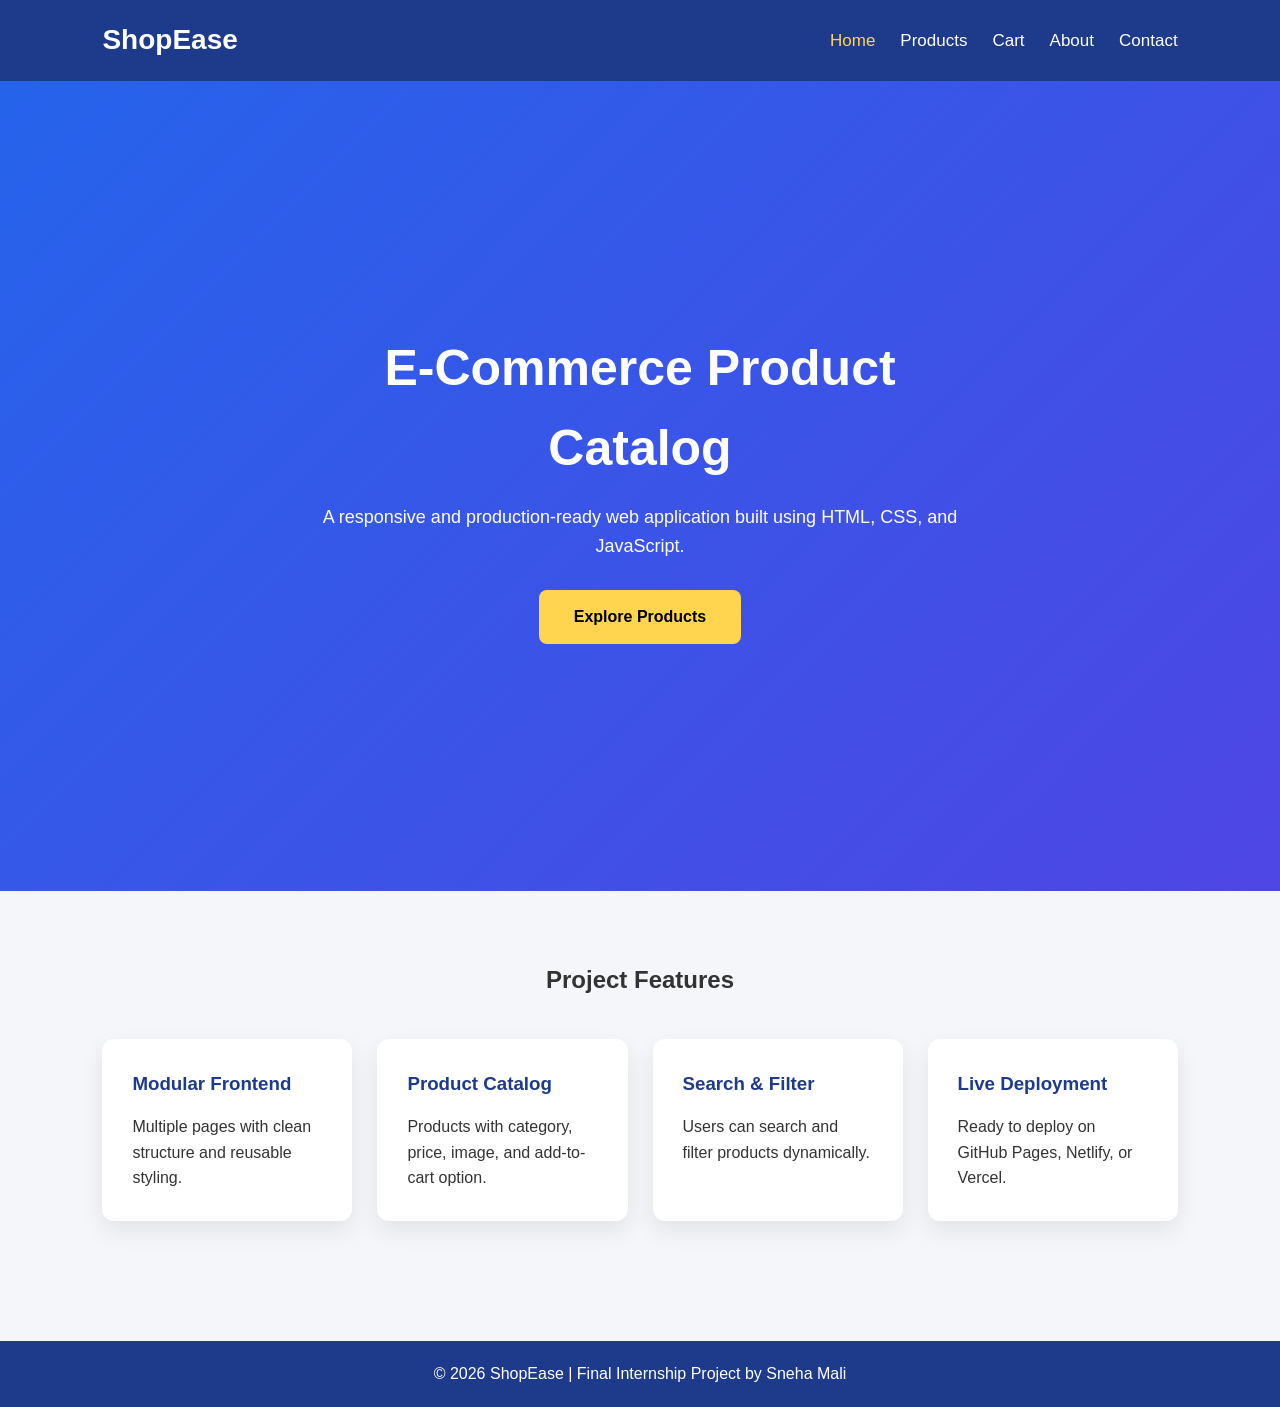
<file: index.html>
<!DOCTYPE html>
<html lang="en">
<head>
    <meta charset="UTF-8">
    <meta name="viewport" content="width=device-width, initial-scale=1.0">
    <title>E-Commerce Product Catalog</title>
    <link rel="stylesheet" href="style.css">
</head>
<body>

<header>
    <nav class="navbar">
        <h2 class="logo">ShopEase</h2>

        <ul class="nav-links">
            <li><a href="index.html" class="active">Home</a></li>
            <li><a href="products.html">Products</a></li>
            <li><a href="cart.html">Cart</a></li>
            <li><a href="about.html">About</a></li>
            <li><a href="contact.html">Contact</a></li>
        </ul>
    </nav>
</header>

<section class="hero">
    <div class="hero-content">
        <h1>E-Commerce Product Catalog</h1>
        <p>
            A responsive and production-ready web application built using
            HTML, CSS, and JavaScript.
        </p>
        <a href="products.html" class="btn">Explore Products</a>
    </div>
</section>

<section class="features">
    <h2>Project Features</h2>

    <div class="feature-container">
        <div class="feature-box">
            <h3>Modular Frontend</h3>
            <p>Multiple pages with clean structure and reusable styling.</p>
        </div>

        <div class="feature-box">
            <h3>Product Catalog</h3>
            <p>Products with category, price, image, and add-to-cart option.</p>
        </div>

        <div class="feature-box">
            <h3>Search & Filter</h3>
            <p>Users can search and filter products dynamically.</p>
        </div>

        <div class="feature-box">
            <h3>Live Deployment</h3>
            <p>Ready to deploy on GitHub Pages, Netlify, or Vercel.</p>
        </div>
    </div>
</section>

<footer>
    <p>© 2026 ShopEase | Final Internship Project by Sneha Mali</p>
</footer>

</body>
</html>
</file>
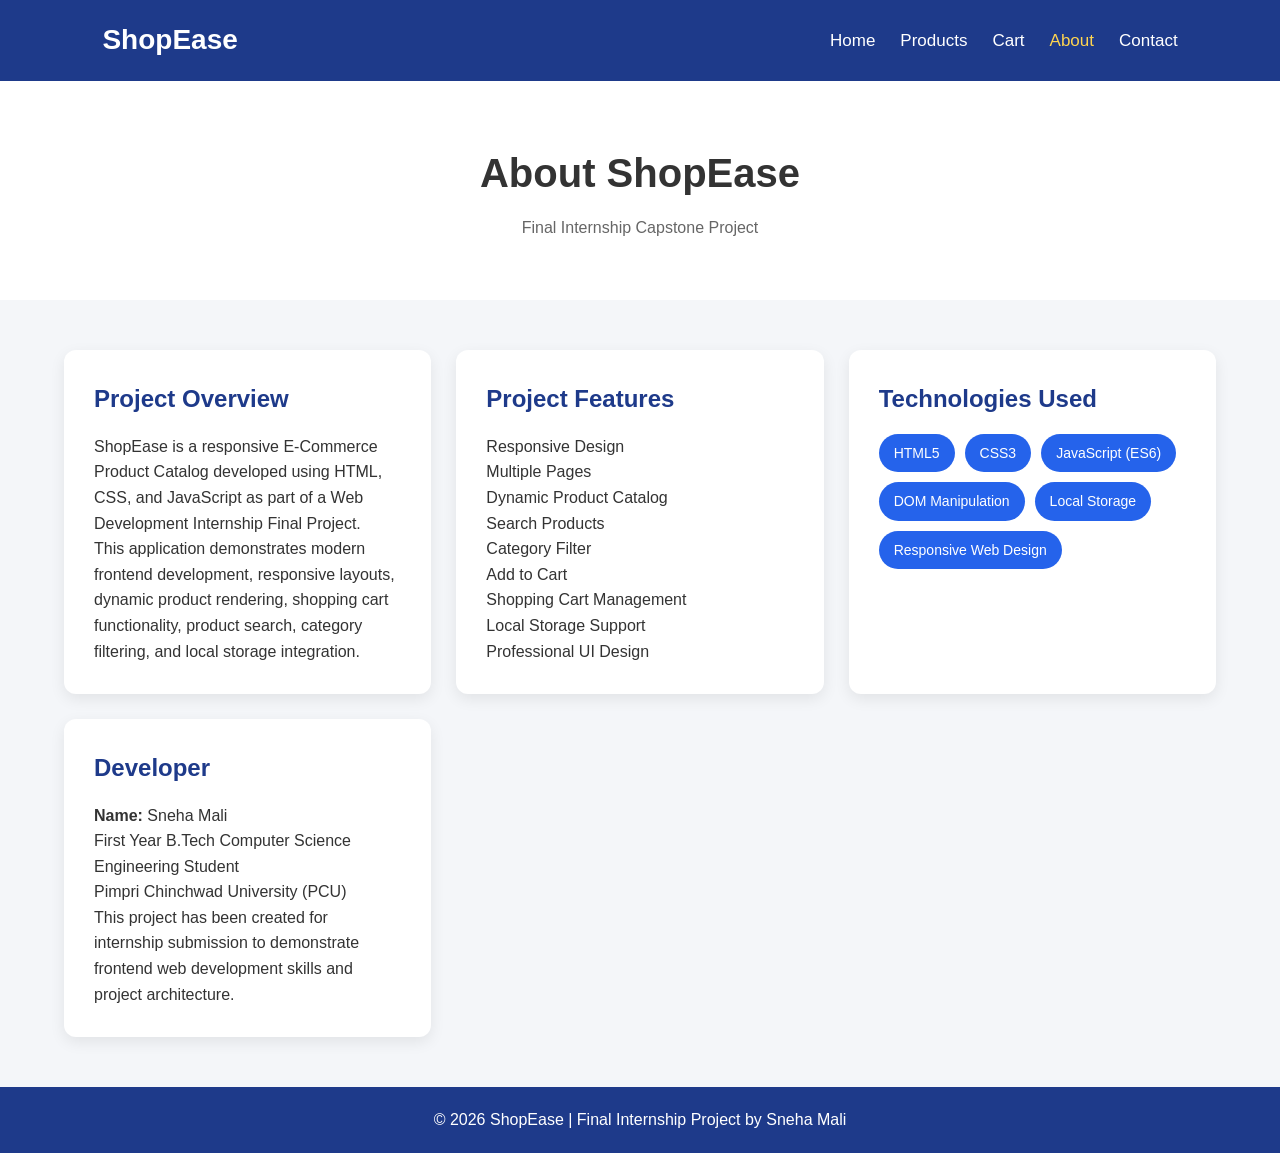
<file: about.html>
<!DOCTYPE html>
<html lang="en">
<head>
    <meta charset="UTF-8">
    <meta name="viewport" content="width=device-width, initial-scale=1.0">
    <title>About | ShopEase</title>
    <link rel="stylesheet" href="style.css">
</head>
<body>

<header>
    <nav class="navbar">
        <h2 class="logo">ShopEase</h2>

        <ul class="nav-links">
            <li><a href="index.html">Home</a></li>
            <li><a href="products.html">Products</a></li>
            <li><a href="cart.html">Cart</a></li>
            <li><a href="about.html" class="active">About</a></li>
            <li><a href="contact.html">Contact</a></li>
        </ul>
    </nav>
</header>

<section class="page-header">
    <h1>About ShopEase</h1>
    <p>Final Internship Capstone Project</p>
</section>

<section class="about-section">

    <div class="about-card">

        <h2>Project Overview</h2>

        <p>
            ShopEase is a responsive E-Commerce Product Catalog developed
            using HTML, CSS, and JavaScript as part of a Web Development
            Internship Final Project.
        </p>

        <p>
            This application demonstrates modern frontend development,
            responsive layouts, dynamic product rendering, shopping cart
            functionality, product search, category filtering, and
            local storage integration.
        </p>

    </div>

    <div class="about-card">

        <h2>Project Features</h2>

        <ul>

            <li>Responsive Design</li>

            <li>Multiple Pages</li>

            <li>Dynamic Product Catalog</li>

            <li>Search Products</li>

            <li>Category Filter</li>

            <li>Add to Cart</li>

            <li>Shopping Cart Management</li>

            <li>Local Storage Support</li>

            <li>Professional UI Design</li>

        </ul>

    </div>

    <div class="about-card">

        <h2>Technologies Used</h2>

        <div class="skills">

            <span>HTML5</span>

            <span>CSS3</span>

            <span>JavaScript (ES6)</span>

            <span>DOM Manipulation</span>

            <span>Local Storage</span>

            <span>Responsive Web Design</span>

        </div>

    </div>

    <div class="about-card">

        <h2>Developer</h2>

        <p><strong>Name:</strong> Sneha Mali</p>

        <p>
            First Year B.Tech Computer Science Engineering Student
        </p>

        <p>
            Pimpri Chinchwad University (PCU)
        </p>

        <p>
            This project has been created for internship submission to
            demonstrate frontend web development skills and project architecture.
        </p>

    </div>

</section>

<footer>
    <p>
        © 2026 ShopEase | Final Internship Project by Sneha Mali 
    </p>
</footer>

</body>
</html>
</file>
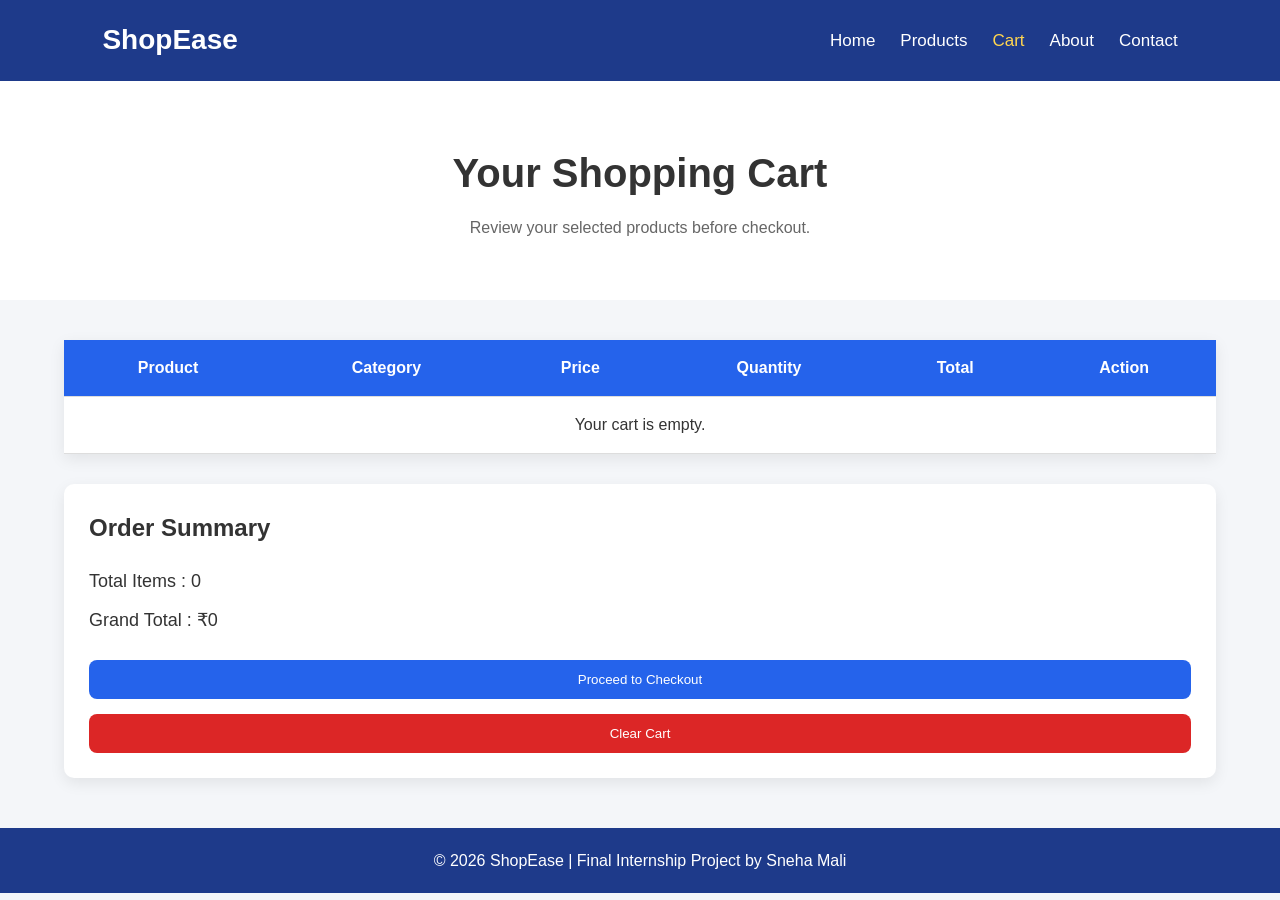
<file: cart.html>
<!DOCTYPE html>
<html lang="en">
<head>
    <meta charset="UTF-8">
    <meta name="viewport" content="width=device-width, initial-scale=1.0">
    <title>Shopping Cart | ShopEase</title>
    <link rel="stylesheet" href="style.css">
</head>
<body>

<header>
    <nav class="navbar">
        <h2 class="logo">ShopEase</h2>

        <ul class="nav-links">
            <li><a href="index.html">Home</a></li>
            <li><a href="products.html">Products</a></li>
            <li><a href="cart.html" class="active">Cart</a></li>
            <li><a href="about.html">About</a></li>
            <li><a href="contact.html">Contact</a></li>
        </ul>
    </nav>
</header>

<section class="page-header">
    <h1>Your Shopping Cart</h1>
    <p>Review your selected products before checkout.</p>
</section>

<section class="cart-container">

    <table class="cart-table">
        <thead>
            <tr>
                <th>Product</th>
                <th>Category</th>
                <th>Price</th>
                <th>Quantity</th>
                <th>Total</th>
                <th>Action</th>
            </tr>
        </thead>

        <tbody id="cartItems">
            <!-- JavaScript will display cart items here -->
        </tbody>

    </table>

    <div class="cart-summary">

        <h2>Order Summary</h2>

        <p>
            Total Items :
            <span id="totalItems">0</span>
        </p>

        <p>
            Grand Total :
            ₹<span id="grandTotal">0</span>
        </p>

        <button id="checkoutBtn">
            Proceed to Checkout
        </button>

        <button id="clearCartBtn">
            Clear Cart
        </button>

    </div>

</section>

<footer>
    <p>
        © 2026 ShopEase |
        Final Internship Project by Sneha Mali
    </p>
</footer>

<script src="script.js"></script>

</body>
</html>
</file>
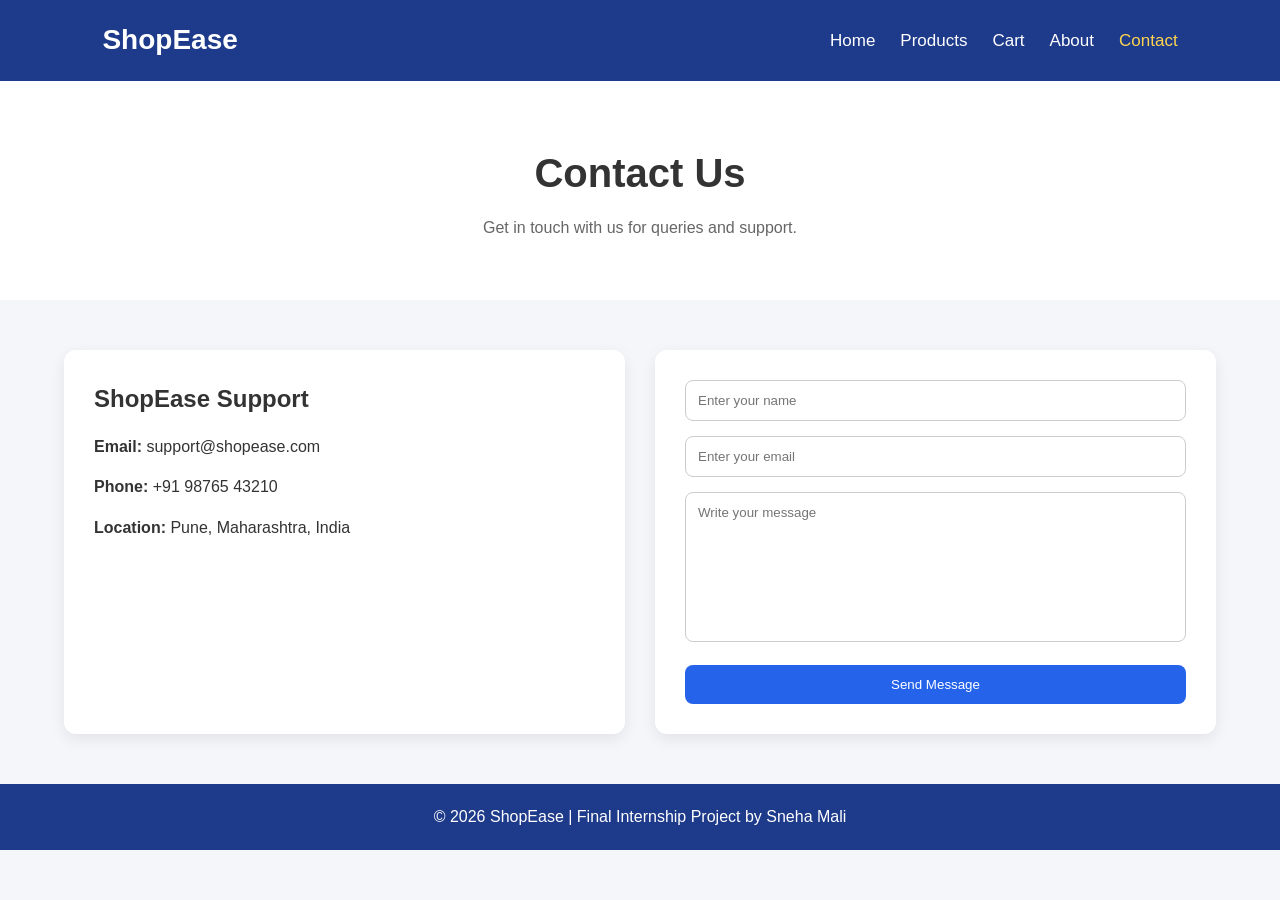
<file: contact.html>
<!DOCTYPE html>
<html lang="en">
<head>
    <meta charset="UTF-8">
    <meta name="viewport" content="width=device-width, initial-scale=1.0">
    <title>Contact | ShopEase</title>
    <link rel="stylesheet" href="style.css">
</head>
<body>

<header>
    <nav class="navbar">
        <h2 class="logo">ShopEase</h2>

        <ul class="nav-links">
            <li><a href="index.html">Home</a></li>
            <li><a href="products.html">Products</a></li>
            <li><a href="cart.html">Cart</a></li>
            <li><a href="about.html">About</a></li>
            <li><a href="contact.html" class="active">Contact</a></li>
        </ul>
    </nav>
</header>

<section class="page-header">
    <h1>Contact Us</h1>
    <p>Get in touch with us for queries and support.</p>
</section>

<section class="contact-section">

    <div class="contact-info">
        <h2>ShopEase Support</h2>
        <p><strong>Email:</strong> support@shopease.com</p>
        <p><strong>Phone:</strong> +91 98765 43210</p>
        <p><strong>Location:</strong> Pune, Maharashtra, India</p>
    </div>

    <form class="contact-form">
        <input type="text" placeholder="Enter your name" required>
        <input type="email" placeholder="Enter your email" required>
        <textarea placeholder="Write your message" required></textarea>
        <button type="submit">Send Message</button>
    </form>

</section>

<footer>
    <p>© 2026 ShopEase | Final Internship Project by Sneha Mali</p>
</footer>

</body>
</html>
</file>
<file: style.css>
*{
    margin:0;
    padding:0;
    box-sizing:border-box;
    font-family:'Poppins',sans-serif;
}

body{
    background:#f4f6f9;
    color:#333;
    line-height:1.6;
}

a{
    text-decoration:none;
}

ul{
    list-style:none;
}

/* Navbar */

.navbar{
    display:flex;
    justify-content:space-between;
    align-items:center;
    background:#1e3a8a;
    color:#fff;
    padding:18px 8%;
    position:sticky;
    top:0;
    z-index:100;
}

.logo{
    font-size:28px;
    font-weight:bold;
}

.nav-links{
    display:flex;
    gap:25px;
}

.nav-links a{
    color:white;
    font-size:17px;
    transition:.3s;
}

.nav-links a:hover,
.nav-links .active{
    color:#ffd54f;
}

/* Hero */

.hero{
    height:90vh;
    display:flex;
    justify-content:center;
    align-items:center;
    text-align:center;
    background:linear-gradient(135deg,#2563eb,#4f46e5);
    color:white;
}

.hero-content{
    max-width:700px;
}

.hero h1{
    font-size:50px;
    margin-bottom:15px;
}

.hero h2{
    font-size:32px;
    margin-bottom:20px;
}

.hero p{
    font-size:18px;
    margin-bottom:30px;
}

.btn{
    display:inline-block;
    padding:14px 35px;
    background:#ffd54f;
    color:#000;
    border-radius:8px;
    font-weight:600;
    transition:.3s;
}

.btn:hover{
    background:#ffc107;
}

/* Page Header */

.page-header{
    text-align:center;
    padding:60px 20px;
    background:white;
}

.page-header h1{
    font-size:40px;
    margin-bottom:10px;
}

.page-header p{
    color:#666;
}

/* Features */

.features{
    padding:70px 8%;
}

.features h2{
    text-align:center;
    margin-bottom:40px;
}

.feature-container{
    display:grid;
    grid-template-columns:repeat(auto-fit,minmax(250px,1fr));
    gap:25px;
}

.feature-box{
    background:white;
    padding:30px;
    border-radius:12px;
    box-shadow:0 10px 25px rgba(0,0,0,.08);
    transition:.3s;
}

.feature-box:hover{
    transform:translateY(-8px);
}

.feature-box h3{
    margin-bottom:15px;
    color:#1e3a8a;
}

/* Search */

.controls{
    display:flex;
    justify-content:center;
    gap:20px;
    flex-wrap:wrap;
    margin:40px 0;
}

.controls input,
.controls select{
    padding:12px;
    width:280px;
    border:1px solid #ccc;
    border-radius:8px;
    outline:none;
}
/* Product Grid */

.product-grid{
    width:90%;
    margin:40px auto;
    display:grid;
    grid-template-columns:repeat(auto-fit,minmax(260px,1fr));
    gap:30px;
}

.product-card{
    background:#fff;
    border-radius:12px;
    overflow:hidden;
    box-shadow:0 10px 20px rgba(0,0,0,0.08);
    transition:0.3s;
}

.product-card:hover{
    transform:translateY(-8px);
}

.product-card img{
    width:100%;
    height:220px;
    object-fit:cover;
}

.product-info{
    padding:20px;
}

.product-info h3{
    margin-bottom:10px;
    color:#1e3a8a;
}

.product-info p{
    margin:8px 0;
    color:#666;
}

.price{
    font-size:22px;
    color:#16a34a;
    font-weight:bold;
}

.product-info button{
    width:100%;
    margin-top:15px;
    padding:12px;
    border:none;
    background:#2563eb;
    color:#fff;
    border-radius:8px;
    cursor:pointer;
    transition:0.3s;
}

.product-info button:hover{
    background:#1d4ed8;
}

/* Cart */

.cart-container{
    width:90%;
    margin:40px auto;
}

.cart-table{
    width:100%;
    border-collapse:collapse;
    background:#fff;
    box-shadow:0 5px 15px rgba(0,0,0,0.08);
}

.cart-table th,
.cart-table td{
    padding:15px;
    text-align:center;
    border-bottom:1px solid #ddd;
}

.cart-table th{
    background:#2563eb;
    color:white;
}

.cart-summary{
    margin-top:30px;
    background:#fff;
    padding:25px;
    border-radius:10px;
    box-shadow:0 5px 15px rgba(0,0,0,0.08);
}

.cart-summary h2{
    margin-bottom:20px;
}

.cart-summary p{
    margin:10px 0;
    font-size:18px;
}

.cart-summary button{
    margin-top:15px;
    width:100%;
    padding:12px;
    border:none;
    border-radius:8px;
    background:#2563eb;
    color:white;
    cursor:pointer;
    transition:0.3s;
}

.cart-summary button:hover{
    background:#1d4ed8;
}

#clearCartBtn{
    background:#dc2626;
}

#clearCartBtn:hover{
    background:#b91c1c;
}

/* About */

.about-section{
    width:90%;
    margin:50px auto;
    display:grid;
    grid-template-columns:repeat(auto-fit,minmax(300px,1fr));
    gap:25px;
}

.about-card{
    background:white;
    padding:30px;
    border-radius:12px;
    box-shadow:0 5px 15px rgba(0,0,0,0.08);
}

.about-card h2{
    margin-bottom:15px;
    color:#1e3a8a;
}

.skills{
    display:flex;
    flex-wrap:wrap;
    gap:10px;
    margin-top:15px;
}

.skills span{
    background:#2563eb;
    color:white;
    padding:8px 15px;
    border-radius:20px;
    font-size:14px;
}

/* Contact */

.contact-section{
    width:90%;
    margin:50px auto;
    display:grid;
    grid-template-columns:1fr 1fr;
    gap:30px;
}

.contact-info,
.contact-form{
    background:white;
    padding:30px;
    border-radius:12px;
    box-shadow:0 5px 15px rgba(0,0,0,0.08);
}

.contact-info p{
    margin:15px 0;
}

.contact-form input,
.contact-form textarea{
    width:100%;
    padding:12px;
    margin-bottom:15px;
    border:1px solid #ccc;
    border-radius:8px;
    outline:none;
}

.contact-form textarea{
    resize:none;
    height:150px;
}

.contact-form button{
    width:100%;
    padding:12px;
    border:none;
    background:#2563eb;
    color:white;
    border-radius:8px;
    cursor:pointer;
}

.contact-form button:hover{
    background:#1d4ed8;
}

/* Footer */

footer{
    background:#1e3a8a;
    color:white;
    text-align:center;
    padding:20px;
    margin-top:50px;
}

/* Responsive */

@media(max-width:768px){

.navbar{
    flex-direction:column;
    gap:15px;
}

.nav-links{
    flex-wrap:wrap;
    justify-content:center;
}

.hero h1{
    font-size:35px;
}

.hero h2{
    font-size:24px;
}

.contact-section{
    grid-template-columns:1fr;
}

.cart-table{
    display:block;
    overflow-x:auto;
}

}
</file>
